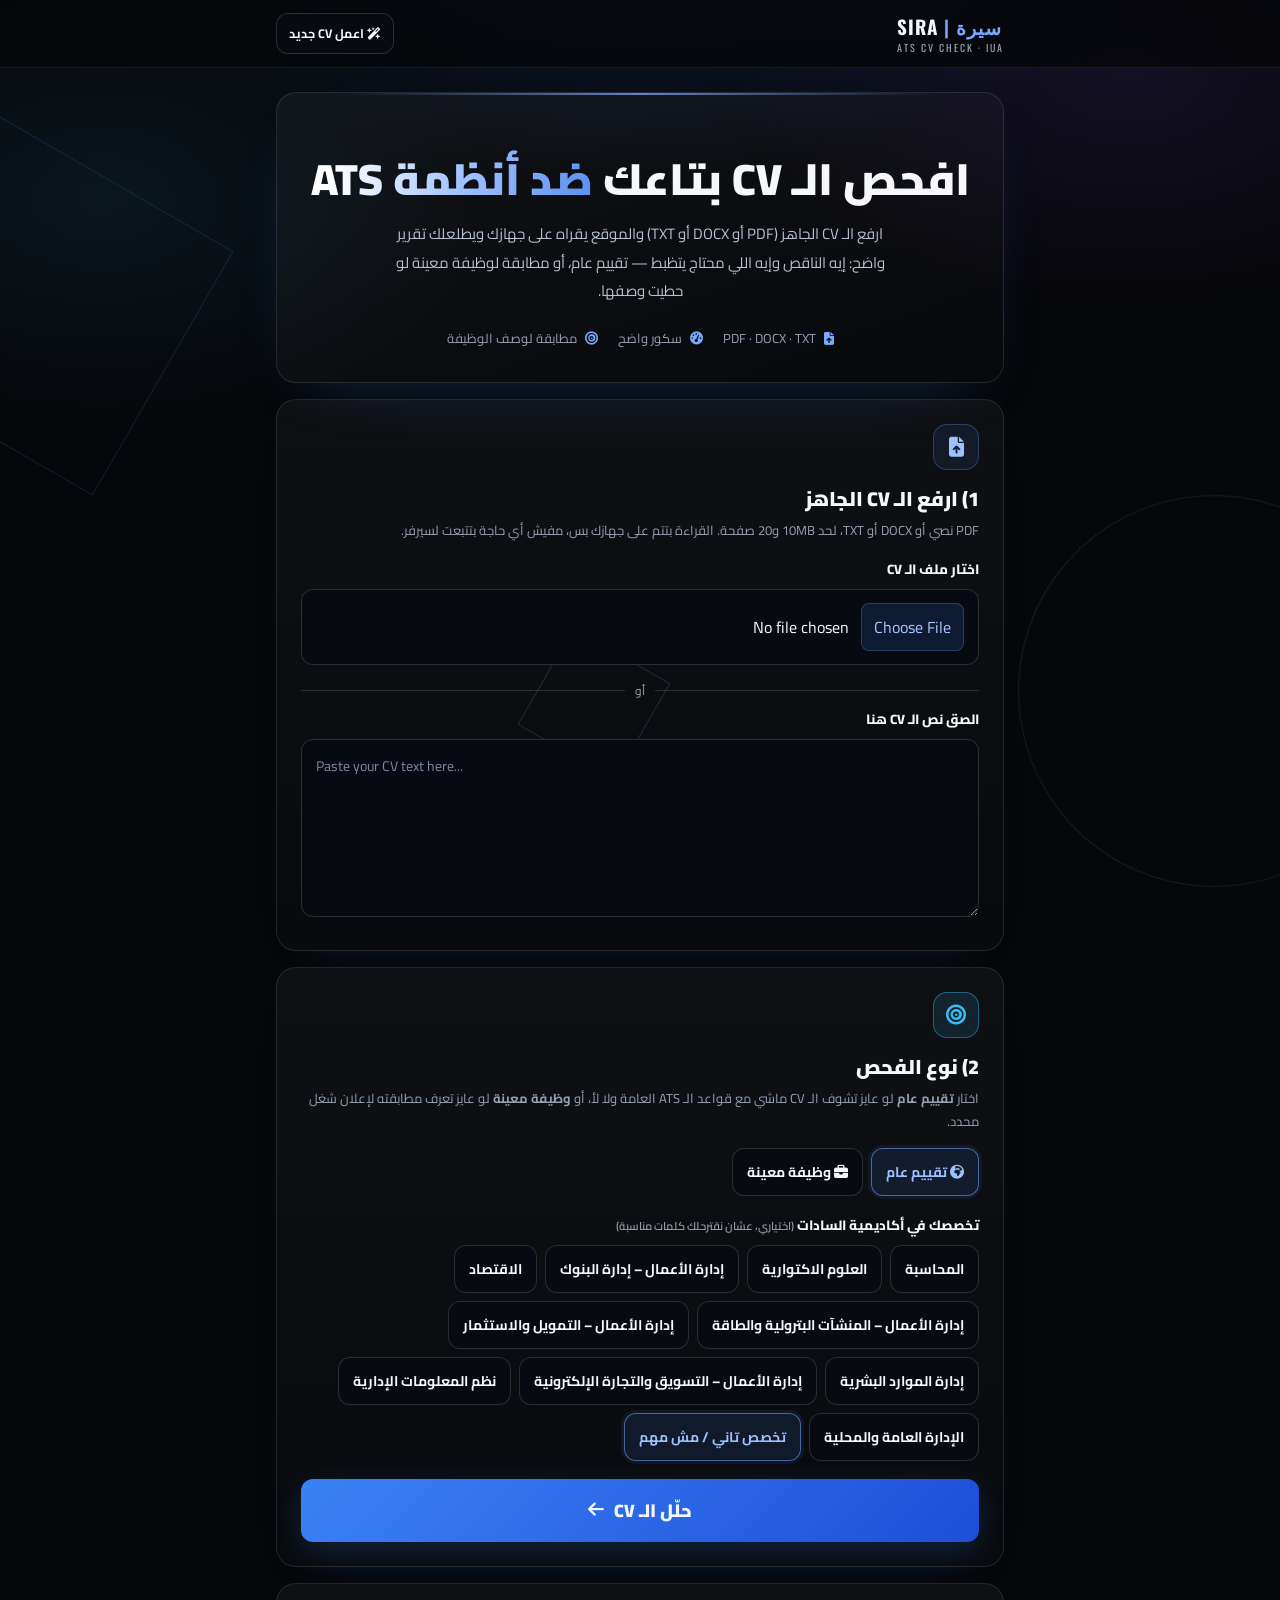
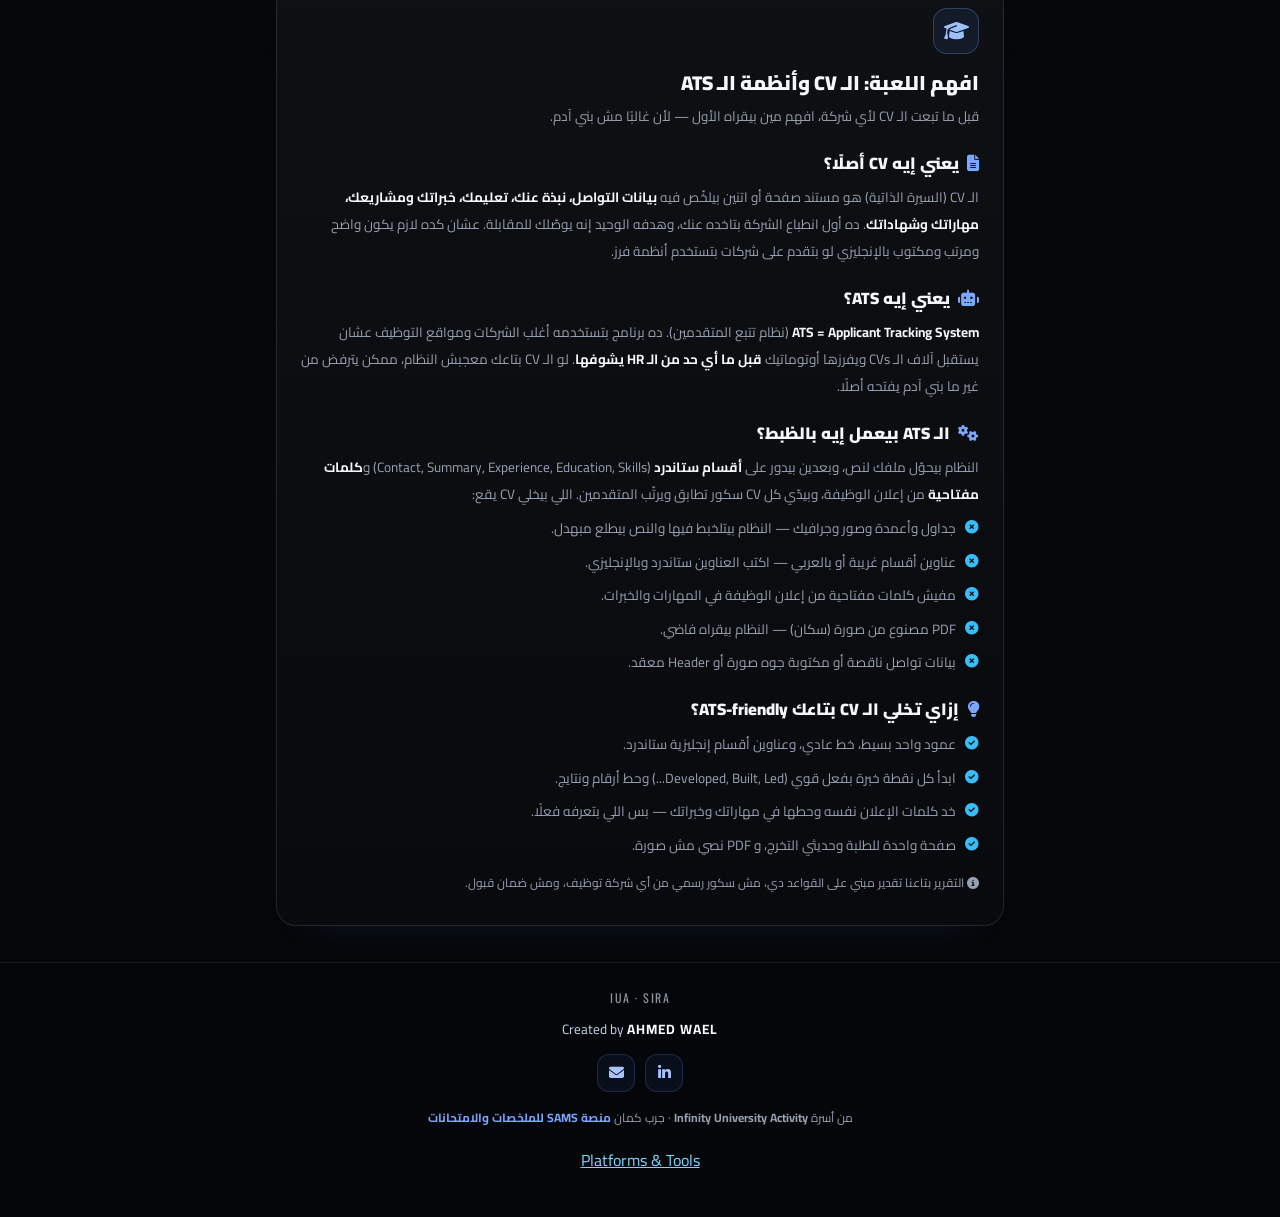
<file: evaluate.html>
<!DOCTYPE html>
<html lang="ar" dir="rtl">
<head>
<meta charset="UTF-8">
<meta name="viewport" content="width=device-width, initial-scale=1.0, viewport-fit=cover">
<meta name="description" content="سيرة — افحص الـ CV الجاهز بتاعك ضد أنظمة ATS: ارفع الملف وخد تقرير واضح بإيه الناقص وإيه اللي محتاج يتظبط، عام أو على وظيفة معينة. مجاني وبدون تسجيل.">
<meta property="og:title" content="سيرة | افحص الـ CV ضد ATS">
<meta property="og:description" content="ارفع الـ CV وخد تقرير ATS واضح: الأقسام الناقصة، الكلمات المفتاحية، والتنسيق — عام أو مطابق لوصف وظيفة.">
<meta property="og:type" content="website">
<meta property="og:url" content="https://capwv.github.io/ats-cv-builder/evaluate.html">
<meta property="og:locale" content="ar_EG">
<title>سيرة | افحص الـ CV ضد ATS</title>
<link rel="preconnect" href="https://fonts.googleapis.com">
<link rel="preconnect" href="https://fonts.gstatic.com" crossorigin>
<link href="https://fonts.googleapis.com/css2?family=Cairo:wght@400;600;700;800;900&family=Oswald:wght@500;600;700&display=swap" rel="stylesheet">
<link rel="stylesheet" href="https://cdnjs.cloudflare.com/ajax/libs/font-awesome/6.4.0/css/all.min.css">
<link rel="stylesheet" href="evaluate.css">
</head>
<body>
<div class="topbar">
  <div class="topbar-in">
    <a href="index.html" style="display:flex;align-items:center;gap:10px;color:inherit;text-decoration:none">
      <div>
        <div class="brand-name">SIRA <b>| سيرة</b></div>
        <div class="brand-sub">ATS CV CHECK · IUA</div>
      </div>
    </a>
    <a class="chip" href="index.html" style="margin-inline-start:auto;font-size:12.5px;padding:8px 12px;text-decoration:none;white-space:nowrap"><i class="fa-solid fa-wand-magic-sparkles"></i> اعمل CV جديد</a>
  </div>
</div>

<div class="wrap">
  <section class="hero">
    <h1>افحص الـ CV بتاعك <span class="g">ضد أنظمة ATS</span></h1>
    <p>ارفع الـ CV الجاهز (PDF أو DOCX أو TXT) والموقع يقراه على جهازك ويطلعلك تقرير واضح: إيه الناقص وإيه اللي محتاج يتظبط — تقييم عام، أو مطابقة لوظيفة معينة لو حطيت وصفها.</p>
    <div class="feats">
      <span><i class="fa-solid fa-file-arrow-up"></i> PDF · DOCX · TXT</span>
      <span><i class="fa-solid fa-gauge-high"></i> سكور واضح</span>
      <span><i class="fa-solid fa-bullseye"></i> مطابقة لوصف الوظيفة</span>
    </div>
  </section>

  <section class="card" id="uploadCard">
    <span class="step-ico"><i class="fa-solid fa-file-arrow-up"></i></span>
    <div class="step-title">1) ارفع الـ CV الجاهز</div>
    <p class="step-hint">PDF نصي أو DOCX أو TXT، لحد 10MB و20 صفحة. القراءة بتتم على جهازك بس، مفيش أي حاجة بتتبعت لسيرفر.</p>
    <label class="lbl" for="cvFile">اختار ملف الـ CV</label>
    <input class="inp" id="cvFile" type="file" accept=".pdf,.docx,.txt">
    <p id="fileStatus" role="status" aria-live="polite" class="step-hint" style="margin-top:10px"></p>
    <div id="srcPreview" style="display:none">
      <div class="lbl" style="margin-top:6px">أول سطور من اللي اتقري <small>(للتأكد بس)</small></div>
      <div class="srcbox" id="srcBox"></div>
    </div>
    <div style="display:flex;align-items:center;gap:10px;margin:14px 0 4px;color:var(--mut);font-size:12px"><span style="flex:1;height:1px;background:var(--line2)"></span>أو<span style="flex:1;height:1px;background:var(--line2)"></span></div>
    <label class="lbl" for="cvPaste" style="margin-top:4px">الصق نص الـ CV هنا</label>
    <textarea id="cvPaste" class="inp en" rows="5" placeholder="Paste your CV text here..."></textarea>
  </section>

  <section class="card" id="modeCard">
    <span class="step-ico" style="background:rgba(56,189,248,.12);color:var(--gold);border-color:rgba(56,189,248,.4)"><i class="fa-solid fa-bullseye"></i></span>
    <div class="step-title">2) نوع الفحص</div>
    <p class="step-hint">اختار <b>تقييم عام</b> لو عايز تشوف الـ CV ماشي مع قواعد الـ ATS العامة ولا لأ، أو <b>وظيفة معينة</b> لو عايز تعرف مطابقته لإعلان شغل محدد.</p>
    <div class="chips" id="modeChips">
      <button class="chip on" id="chipGeneral" onclick="setMode('general')"><i class="fa-solid fa-earth-africa"></i> تقييم عام</button>
      <button class="chip" id="chipJD" onclick="setMode('jd')"><i class="fa-solid fa-briefcase"></i> وظيفة معينة</button>
    </div>
    <div id="jdWrap" style="display:none">
      <label class="lbl" for="jdTitle">المسمى الوظيفي <small>(اختياري)</small></label>
      <input id="jdTitle" class="inp en" placeholder="e.g. Data Analyst">
      <label class="lbl" for="jdText">وصف الوظيفة (Job Description) *</label>
      <textarea id="jdText" class="inp en" rows="6" placeholder="Paste the job description here in English..."></textarea>
      <p class="step-hint" style="margin-top:8px">هنطابق كلمات الإعلان المفتاحية مع اللي في الـ CV، وهنقولك أنهي كلمات ناقصة.</p>
    </div>
    <div class="lbl" style="margin-top:16px">تخصصك في أكاديمية السادات <small>(اختياري، عشان نقترحلك كلمات مناسبة)</small></div>
    <div class="chips" id="trackChips"></div>
    <button class="cta" id="analyzeBtn" onclick="runEvaluation()" style="width:100%;justify-content:center;margin-top:18px">حلّل الـ CV <i class="fa-solid fa-arrow-left"></i></button>
  </section>

  <section id="evalResult" style="display:none"></section>

  <section class="card edu" id="learn">
    <span class="step-ico"><i class="fa-solid fa-graduation-cap"></i></span>
    <div class="step-title">افهم اللعبة: الـ CV وأنظمة الـ ATS</div>
    <p class="step-hint">قبل ما تبعت الـ CV لأي شركة، افهم مين بيقراه الأول — لأن غالبًا مش بني آدم.</p>

    <h3><i class="fa-solid fa-file-lines"></i> يعني إيه CV أصلًا؟</h3>
    <p>الـ CV (السيرة الذاتية) هو مستند صفحة أو اتنين بيلخّص فيه <b>بيانات التواصل، نبذة عنك، تعليمك، خبراتك ومشاريعك، مهاراتك وشهاداتك</b>. ده أول انطباع الشركة بتاخده عنك، وهدفه الوحيد إنه يوصّلك للمقابلة. عشان كده لازم يكون واضح ومرتب ومكتوب بالإنجليزي لو بتقدم على شركات بتستخدم أنظمة فرز.</p>

    <h3><i class="fa-solid fa-robot"></i> يعني إيه ATS؟</h3>
    <p><b>ATS = Applicant Tracking System</b> (نظام تتبع المتقدمين). ده برنامج بتستخدمه أغلب الشركات ومواقع التوظيف عشان يستقبل آلاف الـ CVs ويفرزها أوتوماتيك <b>قبل ما أي حد من الـ HR يشوفها</b>. لو الـ CV بتاعك معجبش النظام، ممكن يترفض من غير ما بني آدم يفتحه أصلًا.</p>

    <h3><i class="fa-solid fa-gears"></i> الـ ATS بيعمل إيه بالظبط؟</h3>
    <p>النظام بيحوّل ملفك لنص، وبعدين بيدور على <b>أقسام ستاندرد</b> (Contact, Summary, Experience, Education, Skills) و<b>كلمات مفتاحية</b> من إعلان الوظيفة، وبيدّي كل CV سكور تطابق ويرتّب المتقدمين. اللي بيخلي CV يقع:</p>
    <ul class="edu-list">
      <li><i class="fa-solid fa-circle-xmark"></i>جداول وأعمدة وصور وجرافيك — النظام بيتلخبط فيها والنص بيطلع مبهدل.</li>
      <li><i class="fa-solid fa-circle-xmark"></i>عناوين أقسام غريبة أو بالعربي — اكتب العناوين ستاندرد وبالإنجليزي.</li>
      <li><i class="fa-solid fa-circle-xmark"></i>مفيش كلمات مفتاحية من إعلان الوظيفة في المهارات والخبرات.</li>
      <li><i class="fa-solid fa-circle-xmark"></i>PDF مصنوع من صورة (سكان) — النظام بيقراه فاضي.</li>
      <li><i class="fa-solid fa-circle-xmark"></i>بيانات تواصل ناقصة أو مكتوبة جوه صورة أو Header معقد.</li>
    </ul>

    <h3><i class="fa-solid fa-lightbulb"></i> إزاي تخلي الـ CV بتاعك ATS-friendly؟</h3>
    <ul class="edu-list">
      <li><i class="fa-solid fa-circle-check"></i>عمود واحد بسيط، خط عادي، وعناوين أقسام إنجليزية ستاندرد.</li>
      <li><i class="fa-solid fa-circle-check"></i>ابدأ كل نقطة خبرة بفعل قوي (Developed, Built, Led...) وحط أرقام ونتايج.</li>
      <li><i class="fa-solid fa-circle-check"></i>خد كلمات الإعلان نفسه وحطها في مهاراتك وخبراتك — بس اللي بتعرفه فعلًا.</li>
      <li><i class="fa-solid fa-circle-check"></i>صفحة واحدة للطلبة وحديثي التخرج، و PDF نصي مش صورة.</li>
    </ul>
    <p style="margin-top:12px;font-size:12px"><i class="fa-solid fa-circle-info"></i> التقرير بتاعنا تقدير مبني على القواعد دي، مش سكور رسمي من أي شركة توظيف، ومش ضمان قبول.</p>
  </section>
</div>

<div id="toast" class="toast"></div>
<footer>
  <div class="foot-brand"><span>IUA · SIRA</span></div>
  <div class="foot-credit">Created by <b>AHMED WAEL</b></div>
  <div class="socials">
    <a class="social" href="https://www.linkedin.com/in/ahmed-wael-othman" target="_blank" rel="noopener" title="LinkedIn" aria-label="LinkedIn"><i class="fa-brands fa-linkedin-in"></i></a>
    <a class="social" href="mailto:ahmedwaelothman612@gmail.com" title="ahmedwaelothman612@gmail.com" aria-label="Gmail"><i class="fa-solid fa-envelope"></i></a>
  </div>
  <div class="family">من أسرة <b>Infinity University Activity</b> · جرب كمان <a href="https://infinity-team-1-iua.github.io/IUA-SAMS/" target="_blank" rel="noopener">منصة SAMS للملخصات والامتحانات</a></div>
  <p style="text-align:center;margin:16px" dir="ltr"><a style="color:#7dd3fc" href="https://capwv.github.io/SAMS-Hub/">Platforms &amp; Tools</a></p>
</footer>

<script src="majors.js" defer></script>
<script src="evaluate.js" defer></script>
</body>
</html>
</file>
<file: evaluate.css>
/* SIRA ATS Check — same SAMS-MIS visual language as index */
:root{
  --bg:#04060d; --bg2:#070c17; --card:#0a1120; --card2:#0e1730;
  --line:rgba(255,255,255,.09); --line2:rgba(255,255,255,.16);
  --txt:#edf3ff; --mut:#94a6c9;
  --brand:#3b82f6; --brand2:#60a5fa; --gold:#38bdf8; --gold2:#a5e0ff;
  --bad:#f87171; --ok:#4ade80; --r-lg:20px; --r-md:14px;
}
*{box-sizing:border-box;-webkit-tap-highlight-color:transparent}
html{scroll-behavior:smooth}
body{margin:0;background:var(--bg);color:var(--txt);font-family:'Cairo',sans-serif;min-height:100vh;
  background-image:radial-gradient(ellipse 80% 50% at 50% -10%,rgba(59,130,246,.14),transparent),radial-gradient(ellipse 60% 40% at 100% 100%,rgba(56,189,248,.05),transparent)}
button{font-family:inherit;cursor:pointer}
input,textarea,select{font-family:inherit}
.wrap{max-width:760px;margin:0 auto;padding:0 16px}
/* header */
.topbar{position:sticky;top:0;z-index:40;background:rgba(4,6,13,.9);backdrop-filter:blur(12px);border-bottom:1px solid var(--line)}
.topbar-in{max-width:760px;margin:0 auto;padding:10px 16px;display:flex;align-items:center;gap:10px}
.brand-name{font-family:'Oswald',sans-serif;font-weight:700;font-size:19px;letter-spacing:1px;direction:ltr}
.brand-name b{color:var(--brand2)}
.brand-sub{font-size:10px;color:var(--mut);letter-spacing:2px;direction:ltr;font-family:'Oswald',sans-serif}
/* hero */
.hero{text-align:center;padding:44px 0 20px}
.hero-pill{display:inline-flex;align-items:center;gap:8px;margin-top:4px;padding:7px 16px;border-radius:99px;border:1px solid rgba(59,130,246,.4);background:rgba(59,130,246,.1);color:var(--brand2);font-size:13px;font-weight:700}
.hero h1{font-size:clamp(30px,7vw,44px);font-weight:900;margin:14px 0 6px;line-height:1.3}
.hero h1 .g{background:linear-gradient(90deg,var(--brand2),var(--gold));-webkit-background-clip:text;background-clip:text;color:transparent}
.hero p{color:var(--mut);font-size:15px;margin:0 auto;max-width:520px;line-height:1.9}
.feats{display:flex;flex-wrap:wrap;justify-content:center;gap:10px 20px;margin-top:20px;color:var(--mut);font-size:13px}
.feats i{color:var(--gold);margin-inline-end:5px}
.cta{display:inline-flex;align-items:center;gap:10px;margin-top:6px;padding:15px 40px;border:none;border-radius:16px;background:linear-gradient(135deg,var(--brand),#1d4ed8);color:#f2f7ff;font-size:18px;font-weight:900;box-shadow:0 8px 30px rgba(59,130,246,.35);transition:transform .15s}
.cta:active{transform:scale(.97)}
.cta[disabled]{opacity:.5;cursor:not-allowed}
/* cards & form */
.card{background:linear-gradient(180deg,var(--card),var(--bg2));border:1px solid var(--line);border-radius:var(--r-lg);padding:20px 16px;margin:16px 0}
.step-ico{width:46px;height:46px;border-radius:14px;display:inline-flex;align-items:center;justify-content:center;background:rgba(59,130,246,.13);color:var(--brand2);font-size:20px;border:1px solid rgba(59,130,246,.3)}
.step-title{font-size:20px;font-weight:900;margin:10px 0 2px}
.step-hint{color:var(--mut);font-size:13px;margin:0 0 14px;line-height:1.8}
.lbl{display:block;font-size:13.5px;font-weight:800;margin:14px 0 7px}
.lbl small{color:var(--mut);font-weight:600}
.inp,textarea.inp,select.inp{width:100%;background:#070d1a;border:1.5px solid var(--line2);border-radius:12px;color:var(--txt);padding:13px 14px;font-size:16px;outline:none;transition:border .15s}
.inp:focus{border-color:var(--brand);box-shadow:0 0 0 3px rgba(59,130,246,.15)}
.inp::placeholder{color:#56648c;font-size:14px}
.inp.en{direction:ltr;text-align:left}
.grid2{display:grid;grid-template-columns:1fr 1fr;gap:10px}
@media(max-width:520px){.grid2{grid-template-columns:1fr}}
.err{color:var(--bad);font-size:12.5px;font-weight:700;margin-top:6px;display:none}
/* chips */
.chips{display:flex;flex-wrap:wrap;gap:8px}
.chip{border:1.5px solid var(--line2);background:#070d1a;color:var(--txt);border-radius:12px;padding:10px 14px;font-size:14px;font-weight:700;transition:all .13s;user-select:none}
.chip.on{background:rgba(59,130,246,.16);border-color:var(--brand);color:var(--brand2);box-shadow:0 0 0 3px rgba(59,130,246,.1)}
.chip:active{transform:scale(.96)}
.btn{flex:1;border:none;border-radius:14px;padding:14px;font-size:16px;font-weight:900}
.btn-primary{background:linear-gradient(135deg,var(--brand),#1d4ed8);color:#f2f7ff}
.addbtn{width:100%;border:1.5px dashed rgba(59,130,246,.45);background:rgba(59,130,246,.06);color:var(--brand2);border-radius:var(--r-md);padding:13px;font-weight:800;font-size:14.5px;margin-top:6px}
/* score */
.score-wrap{text-align:center;padding:8px 0 4px}
.gauge{width:190px;height:190px;margin:0 auto;position:relative}
.gauge svg{transform:rotate(-90deg)}
.gauge .num{position:absolute;inset:0;display:flex;flex-direction:column;align-items:center;justify-content:center}
.gauge .rng{font-family:'Oswald',sans-serif;font-size:37px;font-weight:700;direction:ltr;letter-spacing:1px}
.gauge .of{font-size:12px;color:var(--mut)}
.score-verdict{font-size:17px;font-weight:900;margin-top:8px}
.fix{margin:10px 0;padding:12px 14px;border-radius:var(--r-md);background:#080f1f;border:1px solid var(--line2);font-size:13.5px;display:flex;gap:10px;align-items:flex-start;line-height:1.8}
.fix i{color:var(--gold);margin-top:3px}
.fix.ok i{color:var(--ok)}
.kw{display:inline-block;background:rgba(59,130,246,.12);border:1px solid rgba(59,130,246,.35);color:var(--brand2);border-radius:8px;padding:2px 9px;font-size:12px;font-weight:700;margin:2px;direction:ltr}
.sev{display:inline-block;font-size:11px;font-weight:800;border-radius:8px;padding:2px 8px;flex-shrink:0;margin-top:2px}
.sev-bad{background:rgba(248,113,113,.14);color:#fca5a5;border:1px solid rgba(248,113,113,.4)}
.sev-warn{background:rgba(56,189,248,.12);color:var(--gold2);border:1px solid rgba(56,189,248,.35)}
.sev-ok{background:rgba(74,222,128,.12);color:#86efac;border:1px solid rgba(74,222,128,.35)}
.srcbox{background:#070d1a;border:1px solid var(--line2);border-radius:12px;padding:10px 12px;font-size:12px;color:var(--mut);direction:ltr;text-align:left;max-height:150px;overflow:auto;white-space:pre-wrap;word-break:break-word}
/* explainer */
.edu h3{font-size:16.5px;font-weight:900;margin:18px 0 6px;display:flex;gap:8px;align-items:center}
.edu h3 i{color:var(--brand2)}
.edu p{color:var(--mut);font-size:13.5px;line-height:2;margin:0 0 6px}
.edu b{color:var(--txt)}
.edu-list{margin:6px 0 0;padding:0;list-style:none}
.edu-list li{display:flex;gap:9px;font-size:13.5px;color:var(--mut);line-height:1.9;margin:8px 0}
.edu-list li i{color:var(--gold);margin-top:5px;flex-shrink:0}
/* footer */
footer{border-top:1px solid var(--line);background:rgba(3,5,10,.92);padding:26px 16px calc(26px + env(safe-area-inset-bottom));text-align:center;margin-top:36px}
.foot-brand{display:flex;align-items:center;justify-content:center;gap:8px;margin-bottom:10px;opacity:.92}
.foot-brand span{font-family:'Oswald',sans-serif;font-size:12px;color:var(--mut);letter-spacing:1.5px;direction:ltr}
.foot-credit{color:#c3d0ea;font-size:13.5px;direction:ltr}
.foot-credit b{color:#fff;letter-spacing:1px}
.socials{display:flex;justify-content:center;gap:10px;margin-top:12px}
.social{width:38px;height:38px;border-radius:12px;display:inline-flex;align-items:center;justify-content:center;border:1px solid var(--line2);color:var(--mut);text-decoration:none;transition:all .15s;font-size:15px}
.social:hover{color:var(--brand2);border-color:var(--brand)}
.family{margin-top:14px;font-size:12px;color:var(--mut)}
.family a{color:var(--brand2);text-decoration:none;font-weight:700}
.toast{position:fixed;bottom:84px;left:50%;transform:translateX(-50%);background:#0b1730;border:1px solid var(--brand);color:var(--brand2);padding:10px 18px;border-radius:12px;font-size:13.5px;font-weight:800;z-index:60;display:none;box-shadow:0 8px 26px rgba(0,0,0,.5)}
.wrap,footer{position:relative;z-index:1}
/* polish */
::selection{background:rgba(59,130,246,.4);color:#fff}
.card{transition:border-color .25s,box-shadow .25s}
.card:hover{border-color:rgba(59,130,246,.38);box-shadow:0 12px 36px rgba(2,8,30,.55)}
.cta{transition:transform .18s,box-shadow .25s}
.cta:hover{transform:translateY(-2px);box-shadow:0 14px 40px rgba(59,130,246,.5)}
.chip:hover{border-color:var(--brand);color:var(--brand2)}
.addbtn{transition:all .18s}
.addbtn:hover{background:rgba(59,130,246,.13);border-color:var(--brand)}
.social:hover{transform:translateY(-2px);box-shadow:0 6px 18px rgba(59,130,246,.25)}
.family a:hover{text-decoration:underline}
button:focus-visible,a:focus-visible{outline:2px solid var(--brand2);outline-offset:2px}
/* SAMS-MIS visual language */
@media screen {
  :root {
    --bg:#06070a; --bg2:#0a0c12; --card:#0c1019; --card2:#101522;
    --line:rgba(255,255,255,.08); --line2:rgba(255,255,255,.14);
    --txt:#f5f7fa; --mut:#98a1b3; --brand:#3b82f6; --brand2:#7aa7ff;
    --gold:#38bdf8; --gold2:#a5e0ff;
  }
  body {
    position:relative; isolation:isolate; -webkit-font-smoothing:antialiased;
    background-image:radial-gradient(820px 420px at 50% -12%,rgba(59,130,246,.20),transparent 68%),radial-gradient(560px 340px at 88% 8%,rgba(139,92,246,.10),transparent 70%),radial-gradient(560px 340px at 8% 22%,rgba(56,189,248,.08),transparent 70%);
    background-attachment:fixed;
  }
  body::before,body::after,html::before {
    content:""; position:fixed; z-index:0; pointer-events:none;
    border:1px solid rgba(59,130,246,.17); transform:rotate(30deg);
    animation:siraShapeFloat 14s ease-in-out infinite alternate;
  }
  body::before { width:280px; height:280px; top:18%; left:-100px; }
  body::after { width:390px; height:390px; top:55%; right:-130px; border-radius:50%; border-color:rgba(122,167,255,.15); animation-delay:-5s; }
  html::before { width:110px; height:110px; top:72%; left:42%; border-color:rgba(56,189,248,.18); animation-delay:-9s; }
  .topbar { position:sticky; background:rgba(6,7,10,.78); backdrop-filter:blur(16px); -webkit-backdrop-filter:blur(16px); border-color:var(--line); }
  .topbar-in { padding-block:12px; }
  .wrap { padding-top:24px; }
  .hero {
    position:relative; overflow:hidden; padding:38px 24px 32px;
    background:linear-gradient(160deg,rgba(255,255,255,.045),rgba(255,255,255,.012));
    border:1px solid rgba(255,255,255,.10); border-radius:20px;
    box-shadow:0 22px 60px -38px rgba(59,130,246,.4);
  }
  .hero::before { content:""; position:absolute; top:0; right:10%; left:10%; height:2px; background:linear-gradient(to left,transparent,#7aa7ff,transparent); opacity:.75; }
  .hero-pill { background:rgba(59,130,246,.10); border-color:rgba(122,167,255,.32); color:#9dc0ff; font-weight:800; }
  .hero h1 { margin-block:20px 12px; }
  .hero h1 .g { background-image:linear-gradient(100deg,#fff 10%,#9dc0ff 55%,#5b8def); }
  .hero p { color:#b8c0cf; }
  .feats i { color:var(--brand2); }
  .cta { border-radius:12px; box-shadow:0 8px 30px rgba(59,130,246,.20); }
  .card {
    background:linear-gradient(180deg,rgba(255,255,255,.04),rgba(255,255,255,.015));
    border-color:rgba(255,255,255,.10); border-radius:20px;
    box-shadow:0 18px 45px -38px rgba(59,130,246,.32); padding:24px;
  }
  .card:hover { border-color:rgba(122,167,255,.28); box-shadow:0 18px 45px -30px rgba(59,130,246,.20); }
  .step-ico { color:#9dc0ff; background:rgba(59,130,246,.10); border-color:rgba(122,167,255,.28); }
  .inp,textarea.inp,select.inp,.chip { background:#070a11; border-color:var(--line2); }
  .inp::placeholder { color:#7b879f; }
  .inp:focus { border-color:var(--brand); background:rgba(59,130,246,.06); box-shadow:0 0 0 4px rgba(59,130,246,.16); }
  .inp::file-selector-button { background:rgba(59,130,246,.14); color:#a8c4ff; border:1px solid rgba(122,167,255,.24); border-radius:8px; padding:8px 12px; margin-inline-end:12px; font-family:inherit; cursor:pointer; }
  .chip.on { color:#9dc0ff; background:rgba(59,130,246,.12); border-color:rgba(122,167,255,.55); }
  .fix { background:rgba(255,255,255,.025); border-color:var(--line2); }
  .srcbox { background:#070a11; }
  .toast { background:#0a101d; }
  footer { background:rgba(6,7,10,.72); border-color:var(--line); }
  .social { color:#a8c4ff; background:rgba(59,130,246,.07); border-color:rgba(122,167,255,.18); }
  .social:hover { background:rgba(59,130,246,.16); border-color:rgba(122,167,255,.45); }
  @keyframes siraShapeFloat { to { transform:translateY(-22px) rotate(44deg); } }
  @media(max-width:520px) {
    .wrap { padding:16px 12px 0; }
    .hero { padding:28px 16px 26px; }
    .hero-pill { font-size:11px; padding:7px 10px; }
    .hero h1 { font-size:clamp(29px,7vw,36px); }
    .hero p { font-size:14px; }
    .feats { font-size:12px; gap:10px 14px; }
    .card { padding:20px 16px; }
    body::before { left:-180px; }
    body::after { right:-280px; }
    .inp::file-selector-button { padding:7px; margin-inline-end:7px; }
  }
  @media(prefers-reduced-motion:reduce) {
    body::before,body::after,html::before { animation:none; }
    *,*::before,*::after { animation:none!important; transition:none!important; scroll-behavior:auto!important; }
  }
}
</file>
